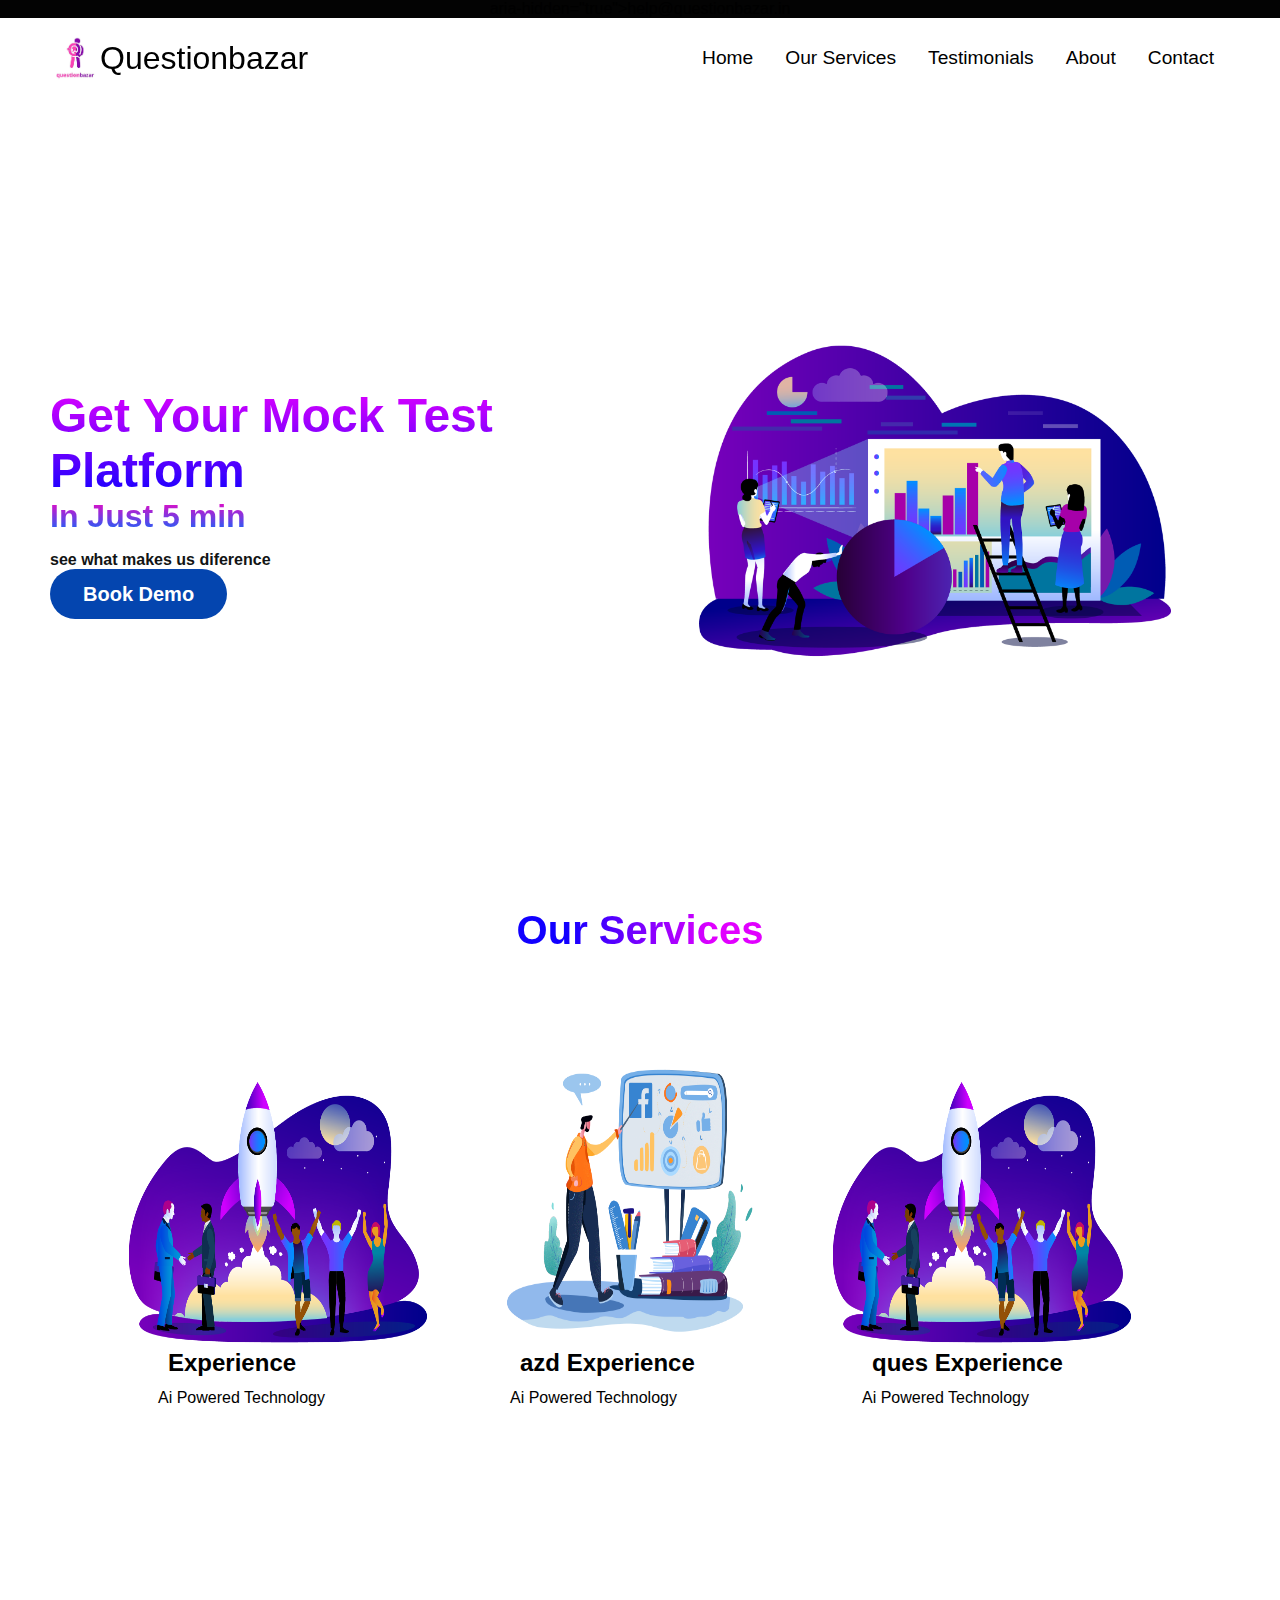
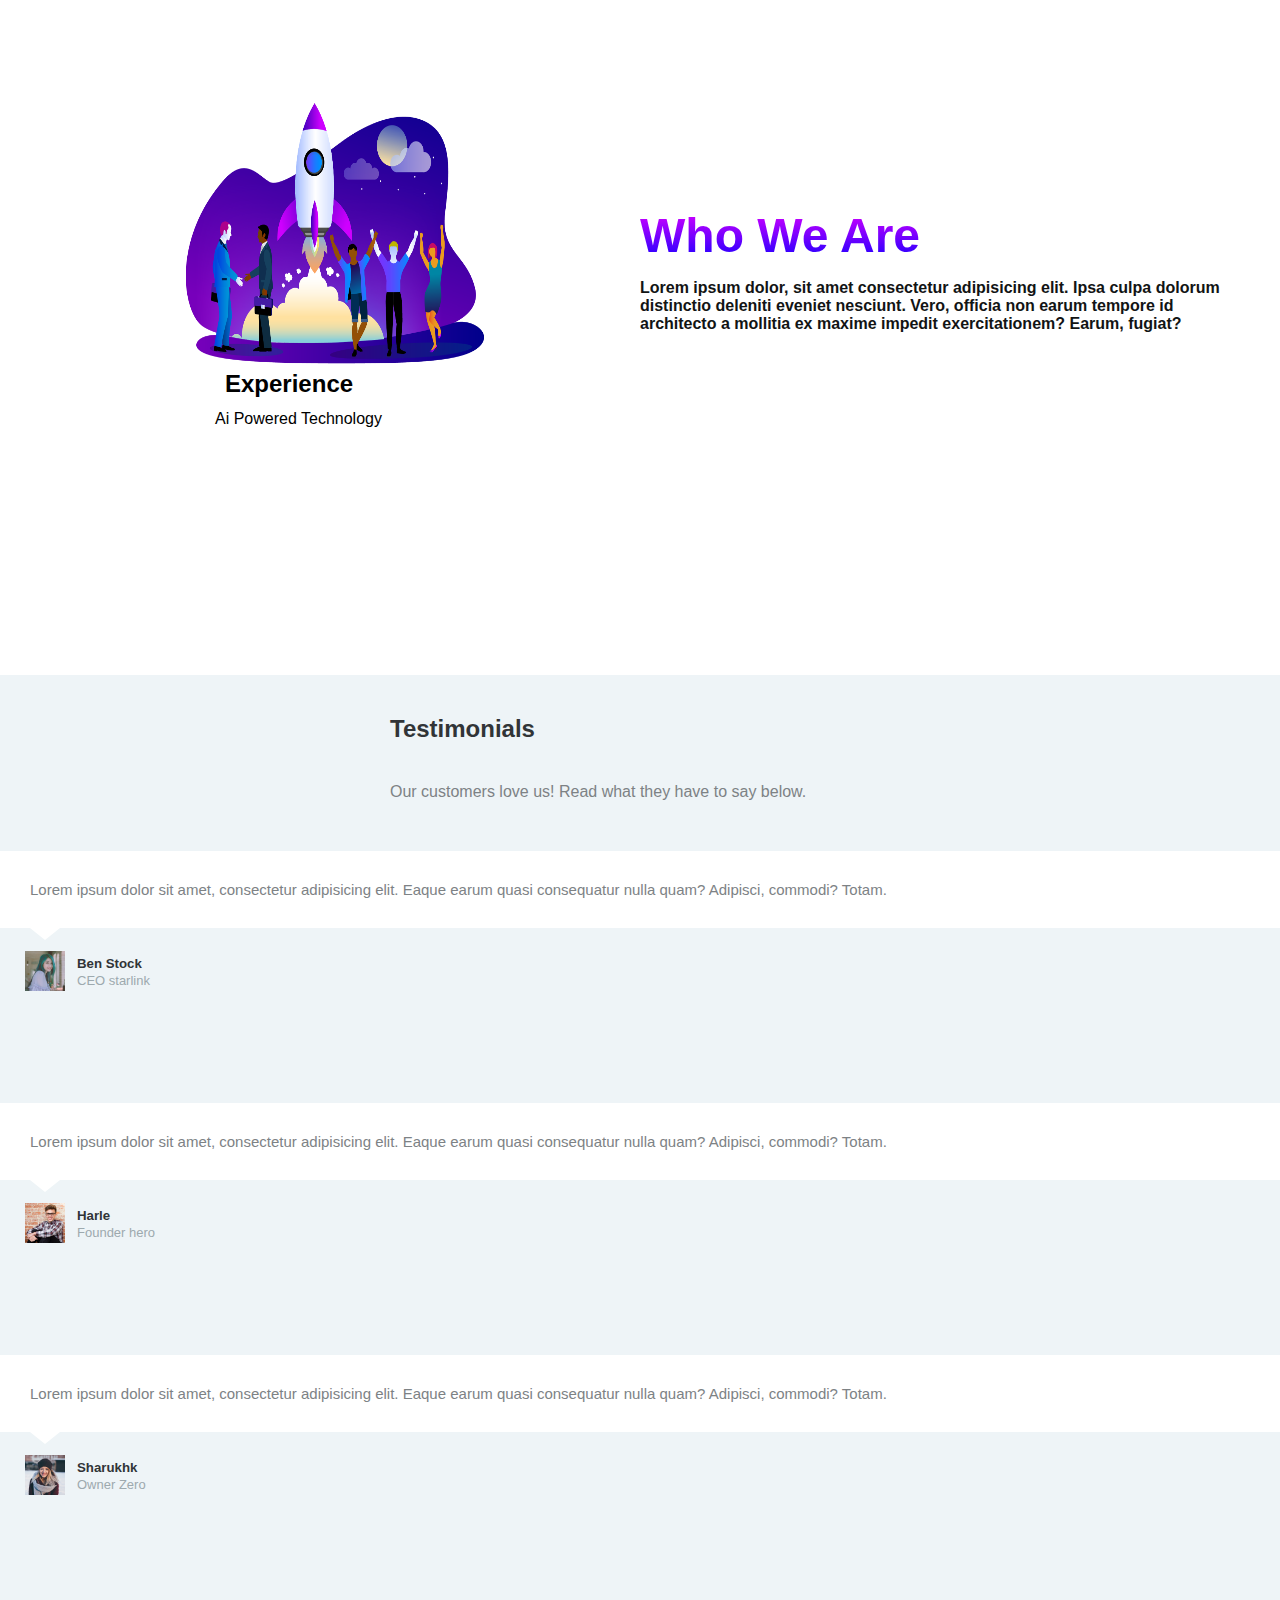
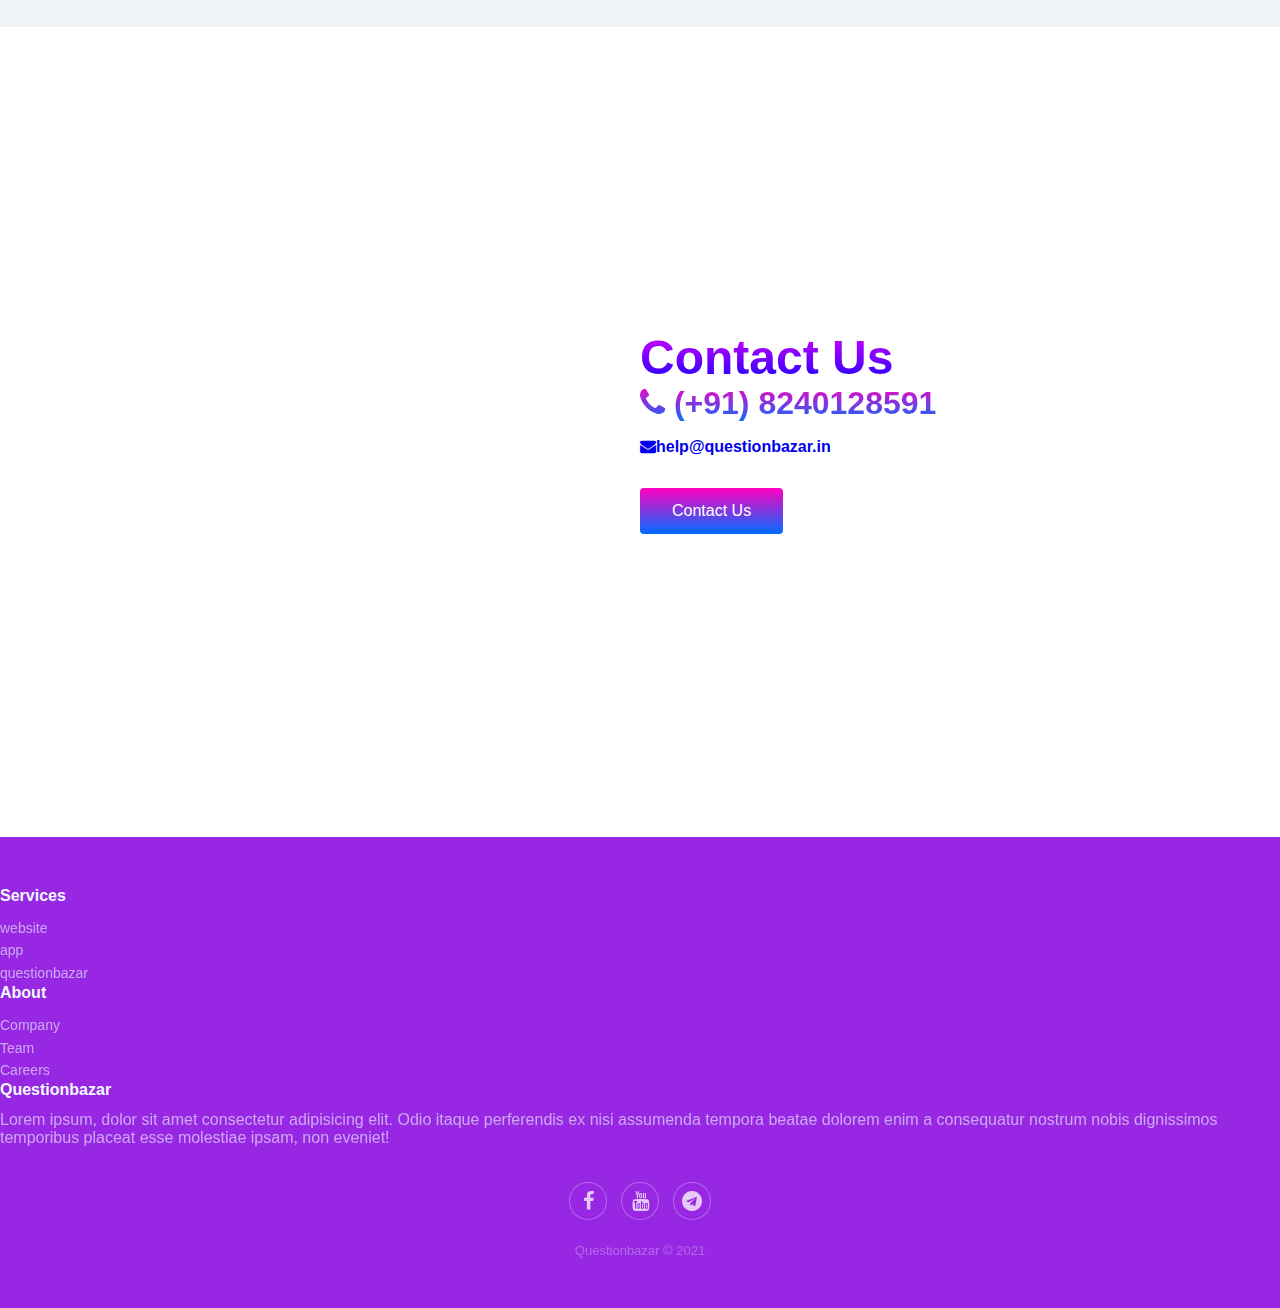
<file: index.html>
<!doctype html>
<html lang="en">

<head>
  <!-- Required meta tags -->
  <meta charset="utf-8">
  <meta name="viewport" content="width=device-width, initial-scale=1">

  <link href="https://cdn.jsdelivr.net/npm/bootstrap@5.1.1/dist/css/bootstrap.min.css" rel="stylesheet"
    integrity="sha384-F3w7mX95PdgyTmZZMECAngseQB83DfGTowi0iMjiWaeVhAn4FJkqJByhZMI3AhiU" crossorigin="anonymous">
  <link rel="stylesheet" href="https://cdnjs.cloudflare.com/ajax/libs/font-awesome/4.7.0/css/font-awesome.min.css">

  <link rel="stylesheet" href="style.css">
  <!-- Bootstrap CSS -->
  <title>Dhanda</title>
</head>


<body>
  <div class="const">
 
        aria-hidden="true"></i></i>help@questionbazar.in</a>
  </div>
  <!--navbar section -->

  <nav class="navbar">
    <div class="navbar_container">
      <a href="/" id="navbar_logo"><img src="image/logo.jpg" alt="" class="img-logo">Questionbazar</a>
      <div class="navbar_toggle" id="mobile-menu">
        <span class="bar"></span>
        <span class="bar"></span>
        <span class="bar"></span>
      </div>
      <ul class="navbar_menu">
        <li class="navbar_item">
          <a href="#home" class="navbar_links">Home</a>
        </li>
        <li class="navbar_item">
          <a href="#services" class="navbar_links">Our Services</a>
        </li>
        <li class="navbar_item">
          <a href="#testimonial" class="navbar_links">Testimonials</a>
        </li>
        <li class="navbar_item">
          <a href="#about_us" class="navbar_links">About</a>
        </li>
        <li class="navbar_item">
          <a href="#contact_us" class="navbar_links">Contact</a>
        </li>
      </ul>
    </div>
  </nav>

  <!--hero section-->
  <div class="main " id="home">
    <div class="main_container">
      <div class="main_content">
        <h2>Get Your Mock Test Platform </h2>
        <h3>In Just 5 min</h3>
        <p>see what makes us diference</p>
        <!-- <button class="demo_btn"><a href="/demo.html">Book Demo</a> </button> -->
        <button data-tf-popup="s6J4obQh"
          style="all:unset;font-family:Helvetica,Arial,sans-serif;display:inline-block;max-width:100%;white-space:nowrap;overflow:hidden;text-overflow:ellipsis;background-color:#0445AF;color:#FFFFFF;font-size:20px;border-radius:25px;padding:0 33px;font-weight:bold;height:50px;cursor:pointer;line-height:50px;text-align:center;margin:0;text-decoration:none;">Book Demo</button>
        
      </div>
      <div class="main_img_container">
        <img src="image/main.png" id="main-img" alt="">
        <!--undraw website img-->
      </div>
    </div>
  </div>


  <!--Services section-->
  <div class="services" id="services">
    <h1>Our Services</h1>
    <div class="services_container">
      <div class="services_card">
        <h2>Experience </h2>
        <p>Ai Powered Technology</p>
        <!-- <Button>Get Started</Button> -->
      </div>
      <div class="services_card">
        <h2>azd Experience </h2>
        <p>Ai Powered Technology</p>
        <!-- <Button>Get Started</Button> -->
      </div>
      <div class="services_card">
        <h2>ques Experience </h2>
        <p>Ai Powered Technology</p>
        <!-- <Button>Get Started</Button> -->
      </div>
    </div>
  </div>
  <!-- About Us -->



  <div class="main" id="about_us">

    <div class="main_container">

      <div class="main_img_container">

        <div class="services">

          <div class="services_container">
            <div class="services_card">
              <h2>Experience </h2>
              <p>Ai Powered Technology</p>
              <!-- <Button>Get Started</Button> -->
            </div>
          </div>
        </div>
        <!--undraw website img-->
      </div>
      <div class="main_content">
        <h2>Who We Are</h2>

        <p> Lorem ipsum dolor, sit amet consectetur adipisicing elit. Ipsa culpa dolorum distinctio deleniti eveniet
          nesciunt. Vero, officia non earum tempore id architecto a mollitia ex maxime impedit exercitationem? Earum,
          fugiat?</p>

      </div>
    </div>
  </div>



  <!--testimonial-->
  <div class="testimonials-clean" id="testimonial">
    <div class="container">
      <div class="intro">
        <h2 class="text-center">Testimonials </h2>
        <p class="text-center">Our customers love us! Read what they have to say below.</p>
      </div>
      <div class="row people">
        <div class="col-md-6 col-lg-4 item">
          <div class="box">
            <p class="description">Lorem ipsum dolor sit amet, consectetur adipisicing elit. Eaque earum quasi
              consequatur nulla quam? Adipisci, commodi? Totam.</p>
          </div>
          <div class="author"><img class="rounded-circle" src="image/user1.jpg">
            <h5 class="name">Ben Stock</h5>
            <p class="title">CEO starlink</p>
          </div>
        </div>
        <div class="col-md-6 col-lg-4 item">
          <div class="box">
            <p class="description">Lorem ipsum dolor sit amet, consectetur adipisicing elit. Eaque earum quasi
              consequatur nulla quam? Adipisci, commodi? Totam.</p>
          </div>
          <div class="author"><img class="rounded-circle" src="image/user2.jpg">
            <h5 class="name">Harle</h5>
            <p class="title">Founder hero</p>
          </div>
        </div>
        <div class="col-md-6 col-lg-4 item">
          <div class="box">
            <p class="description">Lorem ipsum dolor sit amet, consectetur adipisicing elit. Eaque earum quasi
              consequatur nulla quam? Adipisci, commodi? Totam.</p>
          </div>
          <div class="author"><img class="rounded-circle" src="image/user3.jpg">
            <h5 class="name">Sharukhk</h5>
            <p class="title">Owner Zero</p>
          </div>
        </div>
      </div>
    </div>
  </div>


  <!-- contact us -->

  <div class="main" id="contact_us">

    <div class="main_container">

      <div class="main_img_container">
        <iframe class="map"
          src="https://www.google.com/maps/embed?pb=!1m18!1m12!1m3!1d3676.442032398385!2d88.32159551419252!3d22.86012392811812!2m3!1f0!2f0!3f0!3m2!1i1024!2i768!4f13.1!3m3!1m2!1s0x39f88fca50253cbb%3A0xeff80019167df19d!2sQuestionbazar!5e0!3m2!1sen!2sin!4v1631374226428!5m2!1sen!2sin"
          width="600" height="450" style="border:0;" allowfullscreen="" loading="lazy"></iframe>

        <!--undraw website img-->
      </div>
      <div class="main_content">
        <h2>Contact Us </h2>
        <h3> <a class="contact_link" href="tel:(+91)8240128591"><i class="fa fa-phone" aria-hidden="true"></i> (+91)
            8240128591</a>
        </h3>
        <p> <a class="contact_link" href="mailto:help@questionbazar.in"><i class="fa fa-envelope"
              aria-hidden="true"></i></i>help@questionbazar.in</a></p>
        <button class="demo_btn"><a href="mailto:help@questionbazar.in">Contact Us</a> </button>
      </div>
    </div>
  </div>







  <!--fotter section-->

  <div class="footer-dark">
    <footer>
      <div class="container">
        <div class="row">
          <div class="col-sm-6 col-md-3 item">
            <h3>Services</h3>
            <ul>
              <li><a href="#">website</a></li>
              <li><a href="#">app</a></li>
              <li><a href="#">questionbazar</a></li>
            </ul>
          </div>
          <div class="col-sm-6 col-md-3 item">
            <h3>About</h3>
            <ul>
              <li><a href="#">Company</a></li>
              <li><a href="#">Team</a></li>
              <li><a href="#">Careers</a></li>
            </ul>
          </div>
          <div class="col-md-6 item text">
            <h3>Questionbazar</h3>
            <p>Lorem ipsum, dolor sit amet consectetur adipisicing elit. Odio itaque perferendis ex nisi assumenda
              tempora beatae dolorem enim a consequatur nostrum nobis dignissimos temporibus placeat esse molestiae
              ipsam, non eveniet!</p>
          </div>
          <div class="col item social"><a href="#"><i class="fa fa-facebook"></i></i></a><a href="#"><i
                class="fa fa-youtube"></i></a><a href="#"><i class="fa fa-telegram"></i></a></div>
        </div>
        <p class="copyright">Questionbazar © 2021</p>
      </div>
    </footer>
  </div>

  <script src="//embed.typeform.com/next/embed.js"></script>
  <!-- Bootstrap script Bundle with Popper -->
  <script src="app.js"></script>

</body>

</html>
</file>
<file: style.css>
* {
  box-sizing: border-box;
  margin: 0;
  padding: 0;
  font-family: "kumbh Sans", sans-serif;
}

html{
  scroll-behavior: smooth;
}
.const{background: rgb(3, 3, 3);
  text-align: center;
  
}
.const a{
  color: #e6f1f5;
  text-align: center;
  text-decoration: none;
}
.const a:hover{
  color: crimson;
  font-size: 1rem;
}
.navbar {
  background: #ffffff;
  height: 80px;
  display: flex;
  justify-content: center;
  align-items: center;
  font-size: 1.2rem;
  position: sticky;
  top: 0;
  z-index: 999;
}

.navbar_container {
  display: flex;
  justify-content: space-between;
  height: 80px;
  z-index: 1;
  width: 100%;
  max-width: 1300px;
  margin-right: auto;
  margin-left: auto;
  padding-right: 50px;
  padding-left: 50px;
}

#navbar_logo {
  background-color: #000000;
  
  background-size: 100%;
  -webkit-background-clip: text;
  -moz-background-clip: text;
  -webkit-text-fill-color: transparent;
  -moz-text-fill-color: transparent;
  display: flex;
  align-items: center;
  cursor: pointer;
  text-decoration: none;
  font-size: 2rem;
}
.img-logo {
  height: 50px;
  width: 50px;
  text-align: center;
}
.navbar_menu {
  display: flex;
  align-items: center;
  list-style: none;
  text-align: center;
}
.navbar_item {
  height: 80px;
}
.navbar_links {
  color: rgb(0, 0, 0);
  display: flex;
  align-items: center;
  justify-content: center;
  text-decoration: none;
  padding: 0 1rem;
  height: 100%;
}

.navbar_links:hover {
  color: rgb(173, 20, 219);
  transition: all 0.3s ease;
}

@media screen and (max-width: 960px) {
  .navbar_container {
    display: flex;
    justify-content: space-between;
    height: 80px;
    z-index: 1;
    width: 100%;
    max-width: 1300px;
    padding: 0;
  }

  .navbar_menu {
    display: grid;
    grid-template-columns: auto;
    margin: 0;
    width: 100%;
    position: absolute;
    top: -1000px;
    opacity: 1;
    transition: all 0.5s ease;
    height: 65vh;
    z-index: -1;
 
  }
  .navbar_menu.active {
    background: #ffffff;
    top: 80%;
    opacity: 1;
    transition: all 0.5s ease;
    z-index: 99;
    font-size: 1.6rem;
  }

  #navbar_logo {
    padding-left: 10px;
    
  }
  .navbar_toggle .bar {
   
    width: 25px;
    height: 3px;
    margin: 5px auto;
    transition: all 0.3s ease-in-out;
    background: rgb(10, 10, 10);
  }

  .navbar_item {
    width: 100%;
  }

  .navbar_links {
    text-align: center;
    padding: 1rem;
    width: 100%;
    display: table;
  }

  #mobile-menu {
    position: absolute;
    top: 20%;
    right: 5%;
    transform: translate(5%, 20%);
    cursor: pointer;
  }
  .navbar_toggle .bar {
    display: block;
    cursor: pointer;
  }
  .navbar_toggle.is-active .bar:nth-child(2) {
    opacity: 0;
  }
  .navbar_toggle.is-active .bar:nth-child(1) {
    transform: translateY(8px) rotate(45deg);
  }
  .navbar_toggle.is-active .bar:nth-child(3) {
    transform: translateY(-8px) rotate(-45deg);
  }
}

/*Hero section css*/


.main {
  
  background-color: #ffffff;
}
.main_container {
  display: grid;
  grid-template-columns: 1fr 1fr;
  align-items: center;
  justify-self: center;
  margin: 0 auto;
  height:90vh;
  background-color: #ffffff;
  z-index: 1;
  width: 100%;
  max-width: 1300px;
  padding-right: 50px;
  padding-left: 50px;
}
.main_content{
  color: #121414;
  width: 100%;
}
.main_content h2 {
  font-size: 3rem;
  background-color: yellow;
  background-image: linear-gradient(
    to top,
    rgb(17, 0, 255) 0%,
    rgb(225, 0, 255) 100%
  );
  background-size: 100%;
  -webkit-background-clip: text;
  -moz-background-clip: text;
  -webkit-text-fill-color: transparent;
  -moz-text-fill-color: transparent;
}

.main_content h3 {
  font-size: 2rem;
  background-color: yellow;
  background-image: linear-gradient(
    to top,
    rgb(0, 110, 255) 0%,
    rgb(255, 0, 191) 100%
  );
  background-size: 100%;
  -webkit-background-clip: text;
  -moz-background-clip: text;
  -webkit-text-fill-color: transparent;
  -moz-text-fill-color: transparent;
}
.main_content p {
  margin-top: 1rem;
  font-size: 1rem;
  font-weight: 700;
}
.demo_btn {
  font-size: 1rem;
  background-image: linear-gradient(
    to top,
    rgb(0, 110, 255) 0%,
    rgb(255, 0, 191) 100%
  );
  padding: 14px 32px;
  border: none;
  border-radius: 4px;
  color: white;
  margin-top: 2rem;
  cursor: pointer;
  position: relative;
  transition: all 0.35s;
  outline: none;
}

.demo_btn a {
  position: relative;
  z-index: 2;
  color: white;
  text-decoration: none;
}
.demo_btn:after {
  position: absolute;
  content: '';
  top: 0;
  left: 0;
  width: 0;
  height: 100%;
  background: rgb(74, 71, 255);
  transition: all 0.35s;
  border-radius: 4px;
}
.demo_btn:hover {
  color: white;
}

.demo_btn:hover:after {
  width: 100%;
}
.main_img_container {
  text-align: center;
}
#main-img {
  height: 80%;
  width: 80%;
}

/*mobile responsive*/

@media screen and (max-width: 1000px) {
  .main_container {
    display: grid;
    grid-template-columns: auto;
    align-items: center;
    justify-content: center;
    width: 100%;
    margin: 0 auto;
    height: 100%;
  }

  .main_content {
    text-align: center;
    margin-bottom: 4rem;
  }
  .main_content h1 {
    font-size: 2.5rem;
    margin-top: 2rem;
  }

  .main_content h2 {
    font-size: 3rem;
  }

  .main_content p {
    margin-top: 1rem;
    font-size: 1.5rem;
  }
}

@media screen and (max-width: 480px) {
  .main_content h1 {
    font-size: 2rem;
    margin-top: 3rem;
  }

  .main_content h2 {
    font-size: 2rem;
  }

  .main_content p {
    margin-top: 2rem;
    font-size: 1.5rem;
  }

  .demo_btn {
    padding: 12px 36px;
    margin: 2.5rem 0;
  }
}

/*Services cards*/

.services {
  background: #ffffff;
  display: flex;
  flex-direction: column;
  justify-content: center;
  align-items: center;
  height: 100%;
}

.services h1 {
  background-color: rgb(204, 176, 50);
  background-image: linear-gradient(
    to right,
    rgb(17, 0, 255) 20%,
    rgb(225, 0, 255) 80%
  );
  background-size: 100%;
  margin-bottom: 5rem;
  font-size: 2.5rem;
  text-align: center;
  -webkit-background-clip: text;
  -moz-background-clip: text;
  -webkit-text-fill-color: transparent;
  -moz-text-fill-color: transparent;
}

.services_container {
  display: flex;
  justify-content: center;
  flex-wrap: wrap;
}
.services_card {
  margin: 1rem;
  height:400px;
  width: 320px;
  
  border-radius: 4px;
  background:url('image/app-launch.png') no-repeat;
  /* background-image: linear-gradient(
      to bottom,
      rgb(17, 0, 255) 0%,
      rgb(225, 0, 255) 100%
    ),
    url("/image/main_img.png"); */
  background-size: 300px 300px;
  position: relative;
  color: rgb(252, 250, 251);
}

.services_card:before {
  opacity: 0.2;
}
.services_card:nth-child(2) {
   background:  url('image/facebook-advertisement-tutorial.png') no-repeat;
   background-size: 300px 300px;

  }
.services_card h2 {
  position: absolute;
  top: 300px;
  left: 40px;
  color: #000000;
}

.services_card p {
  position: absolute;
  top: 340px;
  left: 30px;
  color: #000000;
}

/* .services_card button {
  font-size: 1rem;
  background: rgb(223, 9, 109);
  padding: 10px 20px;
  border: none;
  border-radius: 4px;
  color: white;
  margin-top: 2rem;
  cursor: pointer;
  position: absolute;
  bottom: 12px;
  left: 30px;
  outline: none;
} */

.services_card:hover {
  transform: scale(1.055);
  transition: 0.2s ease-in;
  cursor: pointer;
}
@media screen and(max-width:960px) {
  .services {
    height: 1600px;
  }
  .services h1 {
    font-size: 2rem;
    margin-top: 12rem;
  }
  
}

@media screen and(max-width:480px) {
  .services {
    height: 1400px;
  }

  .services h1 {
    font-size: 1.2rem;
  }
  .services_card {
    width: 300px;
  }
}



/* contact */
.map{
  height: 300px;
  width: 300px;
  border-radius: 20px;
}
#main-2{
text-align: center;
padding-top:20px ;
text-decoration: none;
}

.contact_link{
  text-decoration: none;
}

/*footer section*/

.footer-dark {
  padding:50px 0;
  color:#f0f9ff;
  background-color:#9727e2;
}

.footer-dark h3 {
  margin-top:0;
  margin-bottom:12px;
  font-weight:bold;
  font-size:16px;
}

.footer-dark ul {
  padding:0;
  list-style:none;
  line-height:1.6;
  font-size:14px;
  margin-bottom:0;
}

.footer-dark ul a {
  color:inherit;
  text-decoration:none;
  opacity:0.6;
}

.footer-dark ul a:hover {
  opacity:0.8;
}

@media (max-width:767px) {
  .footer-dark .item:not(.social) {
    text-align:center;
    padding-bottom:20px;
  }
}

.footer-dark .item.text {
  margin-bottom:36px;
}

@media (max-width:767px) {
  .footer-dark .item.text {
    margin-bottom:0;
  }
}

.footer-dark .item.text p {
  opacity:0.6;
  margin-bottom:0;
}

.footer-dark .item.social {
  text-align:center;
}

@media (max-width:991px) {
  .footer-dark .item.social {
    text-align:center;
    margin-top:20px;
  }
}

.footer-dark .item.social > a {
  font-size:20px;
  width:36px;
  height:36px;
  line-height:36px;
  display:inline-block;
  text-align:center;
  border-radius:50%;
  box-shadow:0 0 0 1px rgba(255,255,255,0.4);
  margin:0 8px;
  color:#fff;
  opacity:0.75;
}

.footer-dark .item.social > a:hover {
  opacity:0.9;
}

.footer-dark .copyright {
  text-align:center;
  padding-top:24px;
  opacity:0.3;
  font-size:13px;
  margin-bottom:0;
}






/* testimonial */

.testimonials-clean {
  color:#313437;
  background-color:#eef4f7;
}

.testimonials-clean p {
  color:#7d8285;
}

.testimonials-clean h2 {
  font-weight:bold;
  margin-bottom:40px;
  padding-top:40px;
  color:inherit;
}

@media (max-width:767px) {
  .testimonials-clean h2 {
    margin-bottom:25px;
    padding-top:25px;
    font-size:24px;
  }
}

.testimonials-clean .intro {
  font-size:16px;
  max-width:500px;
  margin:0 auto;
}

.testimonials-clean .intro p {
  margin-bottom:0;
}

.testimonials-clean .people {
  padding:50px 0 20px;
}

.testimonials-clean .item {
  margin-bottom:32px;
}

@media (min-width:768px) {
  .testimonials-clean .item {
    height:220px;
  }
}

.testimonials-clean .item .box {
  padding:30px;
  background-color:#fff;
  position:relative;
}

.testimonials-clean .item .box:after {
  content:'';
  position:absolute;
  left:30px;
  bottom:-24px;
  width:0;
  height:0;
  border:15px solid transparent;
  border-width:12px 15px;
  border-top-color:#fff;
}

.testimonials-clean .item .author {
  margin-top:28px;
  padding-left:25px;
}

.testimonials-clean .item .name {
  font-weight:bold;
  margin-bottom:2px;
  color:inherit;
}

.testimonials-clean .item .title {
  font-size:13px;
  color:#9da9ae;
}

.testimonials-clean .item .description {
  font-size:15px;
  margin-bottom:0;
}

.testimonials-clean .item img {
  max-width:40px;
  float:left;
  margin-right:12px;
  margin-top:-5px;
}
</file>
